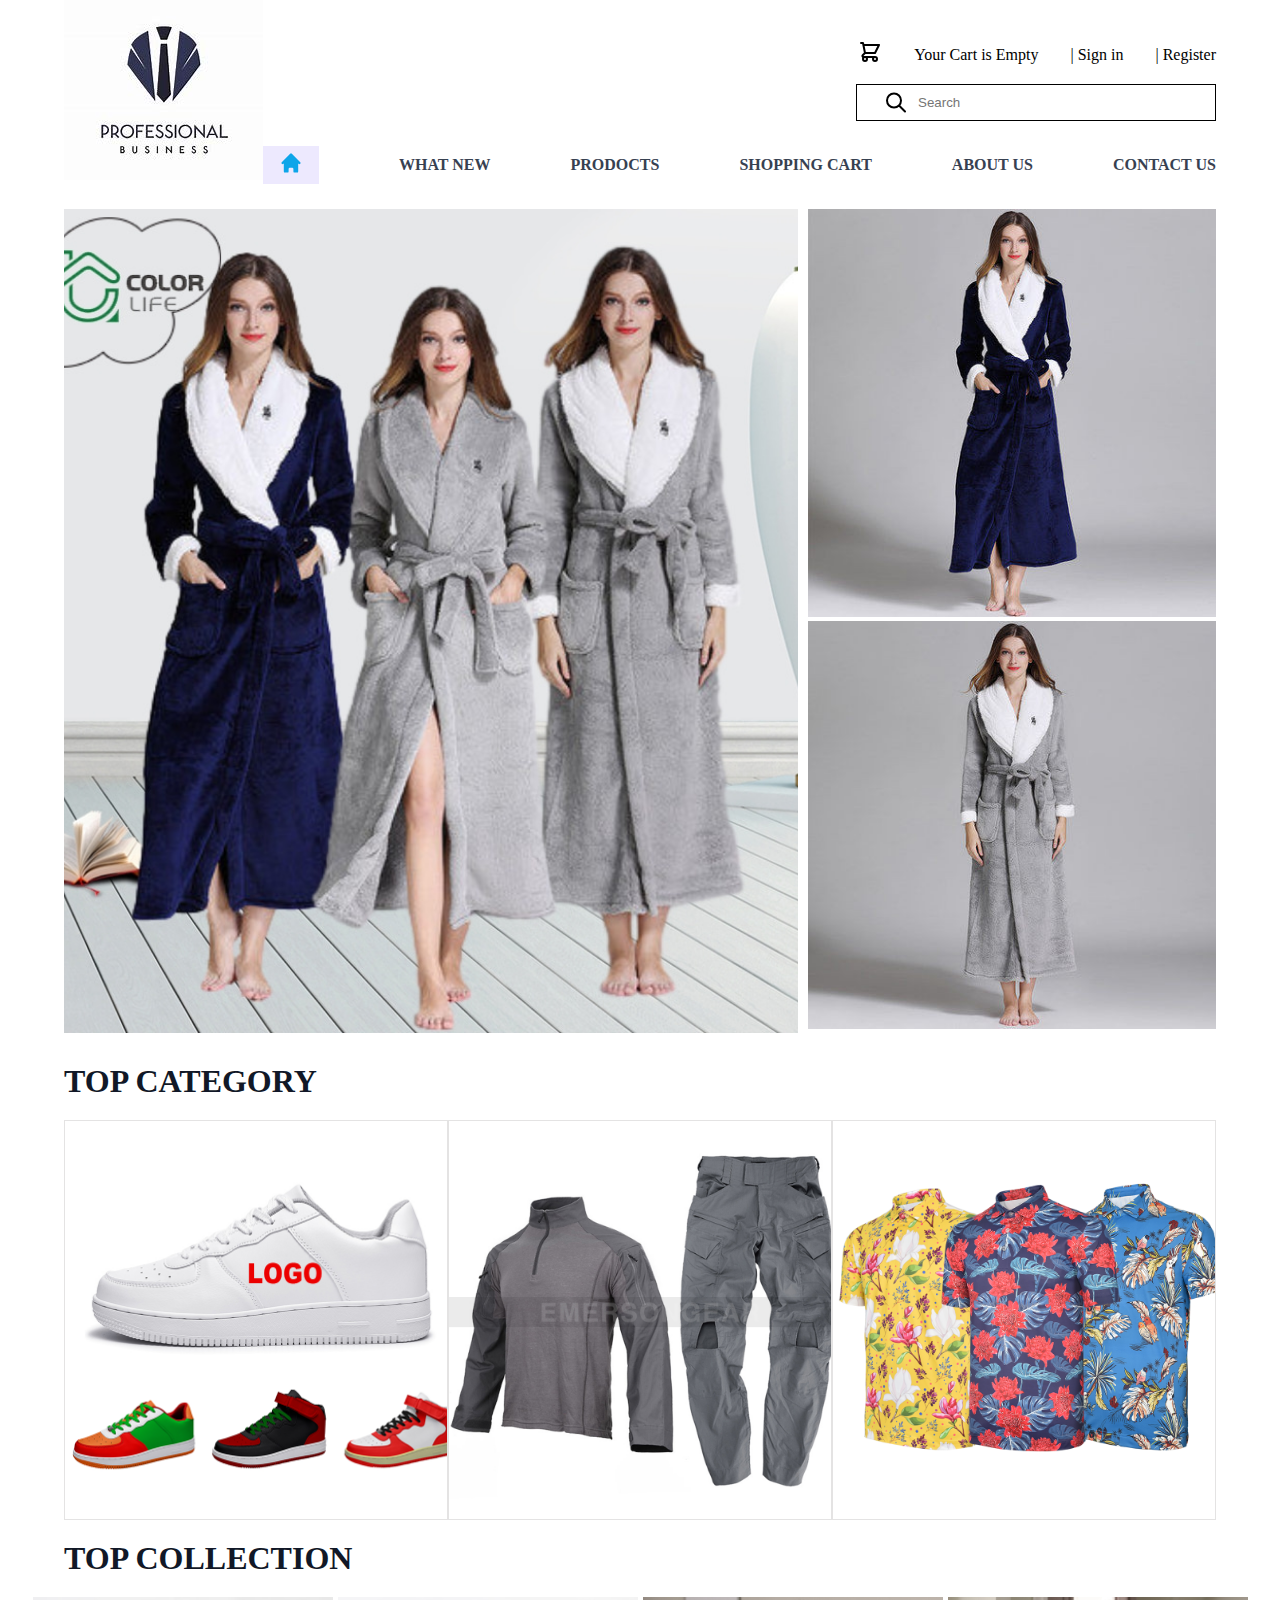
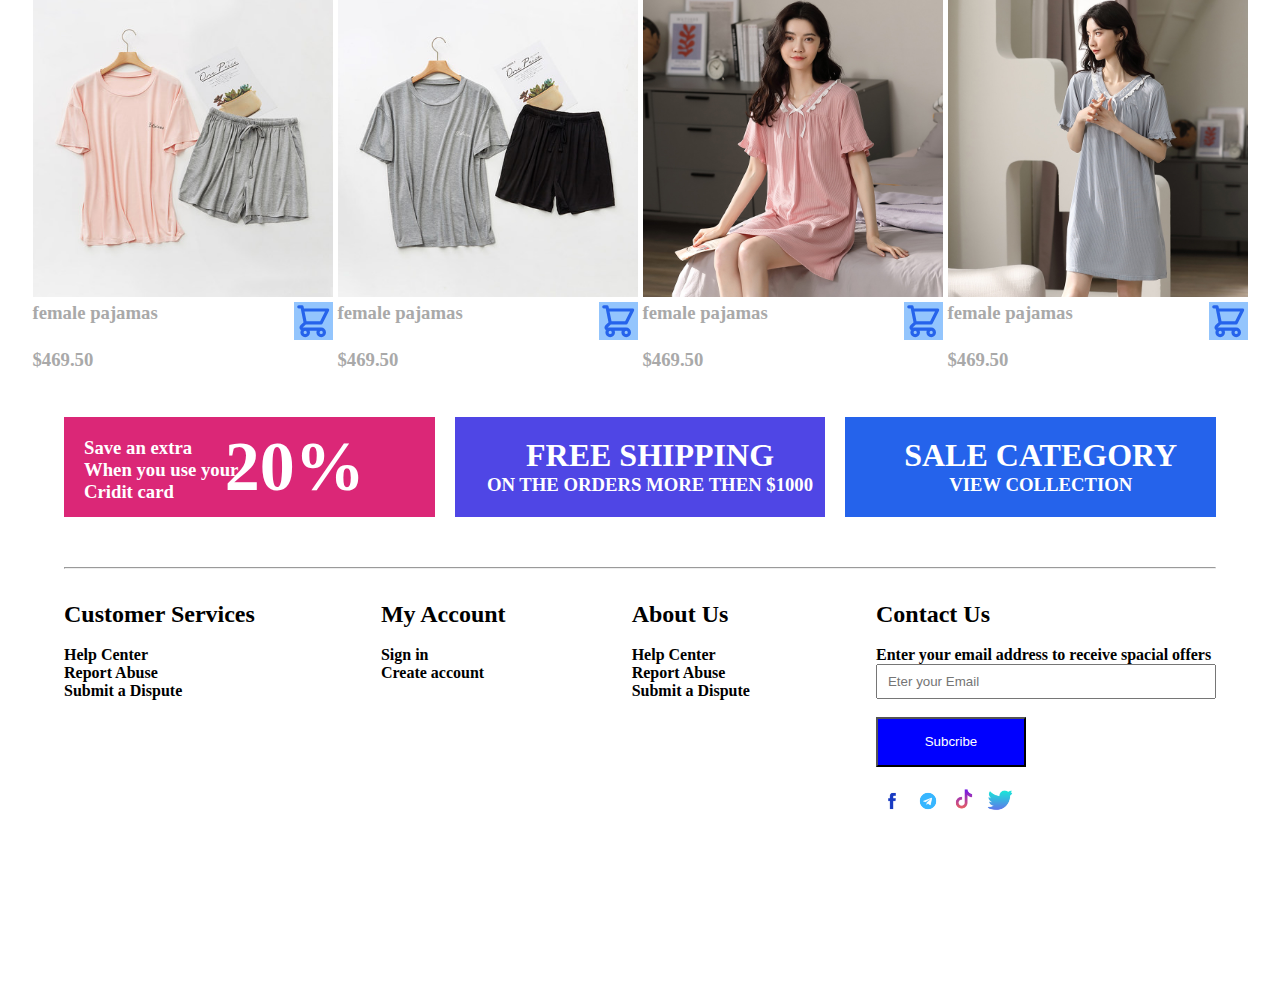
<file: index.html>
<!DOCTYPE html>
<html lang="en" dir="ltr">

<head>
  <meta charset="utf-8">
  <title>Web Site Project</title>
  <meta name="viewport" content="width=device-width, initial-scale=1.0" />
  <link rel="stylesheet" href="./css/style.css">
</head>

<body>
  <div class="container">
    <div class="navbar">
      <div class="left-navbar">
        <img src="./assets/logo.jpg" alt="logo">
      </div>
      <div class="right-navbar">
        <div class="header">
          <svg style="width: 1.5rem;" xmlns="http://www.w3.org/2000/svg" fill="none" viewBox="0 0 24 24" stroke="currentColor">
            <path stroke-linecap="round" stroke-linejoin="round" stroke-width="2" d="M3 3h2l.4 2M7 13h10l4-8H5.4M7 13L5.4 5M7 13l-2.293 2.293c-.63.63-.184 1.707.707 1.707H17m0 0a2 2 0 100 4 2 2 0 000-4zm-8 2a2 2 0 11-4 0 2 2 0 014 0z" />
          </svg>

          <div>Your Cart is Empty</div>
          <div> | Sign in </div>
          <div> | Register </div>
        </div>
        <div class="search">
          <svg style="width: 1.5rem" xmlns="http://www.w3.org/2000/svg" fill="none" viewBox="0 0 24 24" stroke="currentColor">
            <path stroke-linecap="round" stroke-linejoin="round" stroke-width="2" d="M21 21l-6-6m2-5a7 7 0 11-14 0 7 7 0 0114 0z" />
          </svg>
          <input style="border: none; outline: none;" type="text" placeholder="Search">
        </div>
        <div id="navigation">
          <a href="#Home" class="nav nav-home active">
            <svg style="width:1.5rem;" xmlns="http://www.w3.org/2000/svg" viewBox="0 0 20 20" fill="currentColor">
              <path d="M10.707 2.293a1 1 0 00-1.414 0l-7 7a1 1 0 001.414 1.414L4 10.414V17a1 1 0 001 1h2a1 1 0 001-1v-2a1 1 0 011-1h2a1 1 0 011 1v2a1 1 0 001 1h2a1 1 0 001-1v-6.586l.293.293a1 1 0 001.414-1.414l-7-7z" />
            </svg>
          </a>
          <a href="./new.html" class="nav nav-not-home ">What New</a>
          <a href="./prodocts.html" class="nav nav-not-home ">Prodocts</a>
          <a href="./shoppingcart.html" class="nav nav-not-home ">Shopping Cart</a>
          <a href="./about.html" class="nav nav-not-home ">About Us</a>
          <a href="#contact ./about.html " class="nav nav-not-home ">Contact Us</a>
        </div>
      </div>
    </div>
    <div class="slider">
      <div class="slider-left">
        <img class="a" src="./assets/slide1.jpg" alt="slide1">
      </div>
      <div class="slider-right">
        <img class="b" src="./assets/slide3.jpg" alt="slide3">
        <img class="c" src="./assets/slide4.jpg" alt="slide4">
      </div>

    </div>
    <div class="category">
      <h1 style="color: #111827;">Top category</h1>
      <div class="mini-category">
        <div>
          <img src="./assets/category1.jpg" alt="img">
        </div>
        <div>
          <img src="./assets/category2.jpg" alt="img">
        </div>
        <div>
          <img src="./assets/category3.png" alt="img">
        </div>

      </div>
    </div>
    <div class="collection">
      <h1>Top collection</h1>
      <div class="bx-collection">
        <div class="bx">
          <div class="img-bx">
            <img src="./assets/card1.jpg" alt="img">
          </div>
          <div class="s-bx">
            <h3>female pajamas</h3>
            <a href="#">
            <svg style="width: 2.4rem;" xmlns="http://www.w3.org/2000/svg" fill="none" viewBox="0 0 24 24" stroke="currentColor">
              <path stroke-linecap="round" stroke-linejoin="round" stroke-width="2" d="M3 3h2l.4 2M7 13h10l4-8H5.4M7 13L5.4 5M7 13l-2.293 2.293c-.63.63-.184 1.707.707 1.707H17m0 0a2 2 0 100 4 2 2 0 000-4zm-8 2a2 2 0 11-4 0 2 2 0 014 0z" />
            </svg>
            </a>
          </div>
            <h3>$469.50</h3>
        </div>

        <div class="bx">
          <div class="img-bx">
            <img src="./assets/card2.jpg" alt="img">
          </div>
          <div class="s-bx">
            <h3>female pajamas</h3>
            <a href="#">
            <svg style="width: 2.4rem;" xmlns="http://www.w3.org/2000/svg" fill="none" viewBox="0 0 24 24" stroke="currentColor">
              <path stroke-linecap="round" stroke-linejoin="round" stroke-width="2" d="M3 3h2l.4 2M7 13h10l4-8H5.4M7 13L5.4 5M7 13l-2.293 2.293c-.63.63-.184 1.707.707 1.707H17m0 0a2 2 0 100 4 2 2 0 000-4zm-8 2a2 2 0 11-4 0 2 2 0 014 0z" />
            </svg>
            </a>
          </div>
            <h3>$469.50</h3>
        </div>

        <div class="bx">
          <div class="img-bx">
            <img src="./assets/card3.jpg" alt="img">
          </div>
          <div class="s-bx">
            <h3>female pajamas</h3>
            <a href="#">
            <svg style="width: 2.4rem;" xmlns="http://www.w3.org/2000/svg" fill="none" viewBox="0 0 24 24" stroke="currentColor">
              <path stroke-linecap="round" stroke-linejoin="round" stroke-width="2" d="M3 3h2l.4 2M7 13h10l4-8H5.4M7 13L5.4 5M7 13l-2.293 2.293c-.63.63-.184 1.707.707 1.707H17m0 0a2 2 0 100 4 2 2 0 000-4zm-8 2a2 2 0 11-4 0 2 2 0 014 0z" />
            </svg>
            </a>
          </div>
            <h3>$469.50</h3>
        </div>

        <div class="bx">
          <div class="img-bx">
            <img src="./assets/card4.jpg" alt="img">
          </div>
          <div class="s-bx">
            <h3>female pajamas</h3>
            <a href="#">
            <svg style="width: 2.4rem;" xmlns="http://www.w3.org/2000/svg" fill="none" viewBox="0 0 24 24" stroke="currentColor">
              <path stroke-linecap="round" stroke-linejoin="round" stroke-width="2" d="M3 3h2l.4 2M7 13h10l4-8H5.4M7 13L5.4 5M7 13l-2.293 2.293c-.63.63-.184 1.707.707 1.707H17m0 0a2 2 0 100 4 2 2 0 000-4zm-8 2a2 2 0 11-4 0 2 2 0 014 0z" />
            </svg>
            </a>
          </div>
            <h3>$469.50</h3>
        </div>
      </div>
    </div>
    <div class="promo">
      <div class="p-m1">
        <h3>Save an extra</h3>
        <h3>When you use your</h3>
        <h3>Cridit card</h3>
        <h1>20%</h1>
      </div>
      <div class="p-m2">
        <h1>Free Shipping</h1>
        <h3>On The Orders More Then $1000</h3>
      </div>
      <div class="p-m3">
        <h1>Sale Category</h1>
        <h3>View Collection</h3>
      </div>
    </div>
    <hr>

    <footer class="contain" id="contact">
      <div>
        <h2>Customer Services</h2>
        <br />
        <h4>Help Center</h4>
        <h4>Report Abuse</h4>
        <h4>Submit a Dispute</h4>
      </div>
      <div>
        <h2>My Account</h2>
        <br />
        <h4>Sign in</h4>
        <h4>Create account</h4>
      </div>
      <div>
        <h2>About Us</h2>
        <br />
        <h4>Help Center</h4>
        <h4>Report Abuse</h4>
        <h4>Submit a Dispute</h4>
      </div>
      <div>
    	  <h2>Contact Us</h2>
        <br />
        <h4>Enter your email address to receive spacial offers</h4>
        <input type="text" placeholder="Eter your Email">
        <br />
        <br />
        <button type="button" name="button">Subcribe</button>
        <br />
        <br />
        <a class="link" href="#">
          <img style="width: 2rem;" src="./assets/fb.png" alt="fb">
        </a>
        <a class="link" href="#">
          <img style="width: 2rem;" src="./assets/telegram.png" alt="tl">
        </a>
        <a class="link" href="#">
          <img style="width: 2rem;" src="./assets/tiktok.png" alt="tik">
        </a>
        <a class="link" href="#">
          <img style="width: 2rem;" src="./assets/twitter.png" alt="tw">
        </a>
      </div>
    </footer>
  </div>



  <!-- javascript -->
  <script src="./index.js"></script>
</body>

</html>
</file>
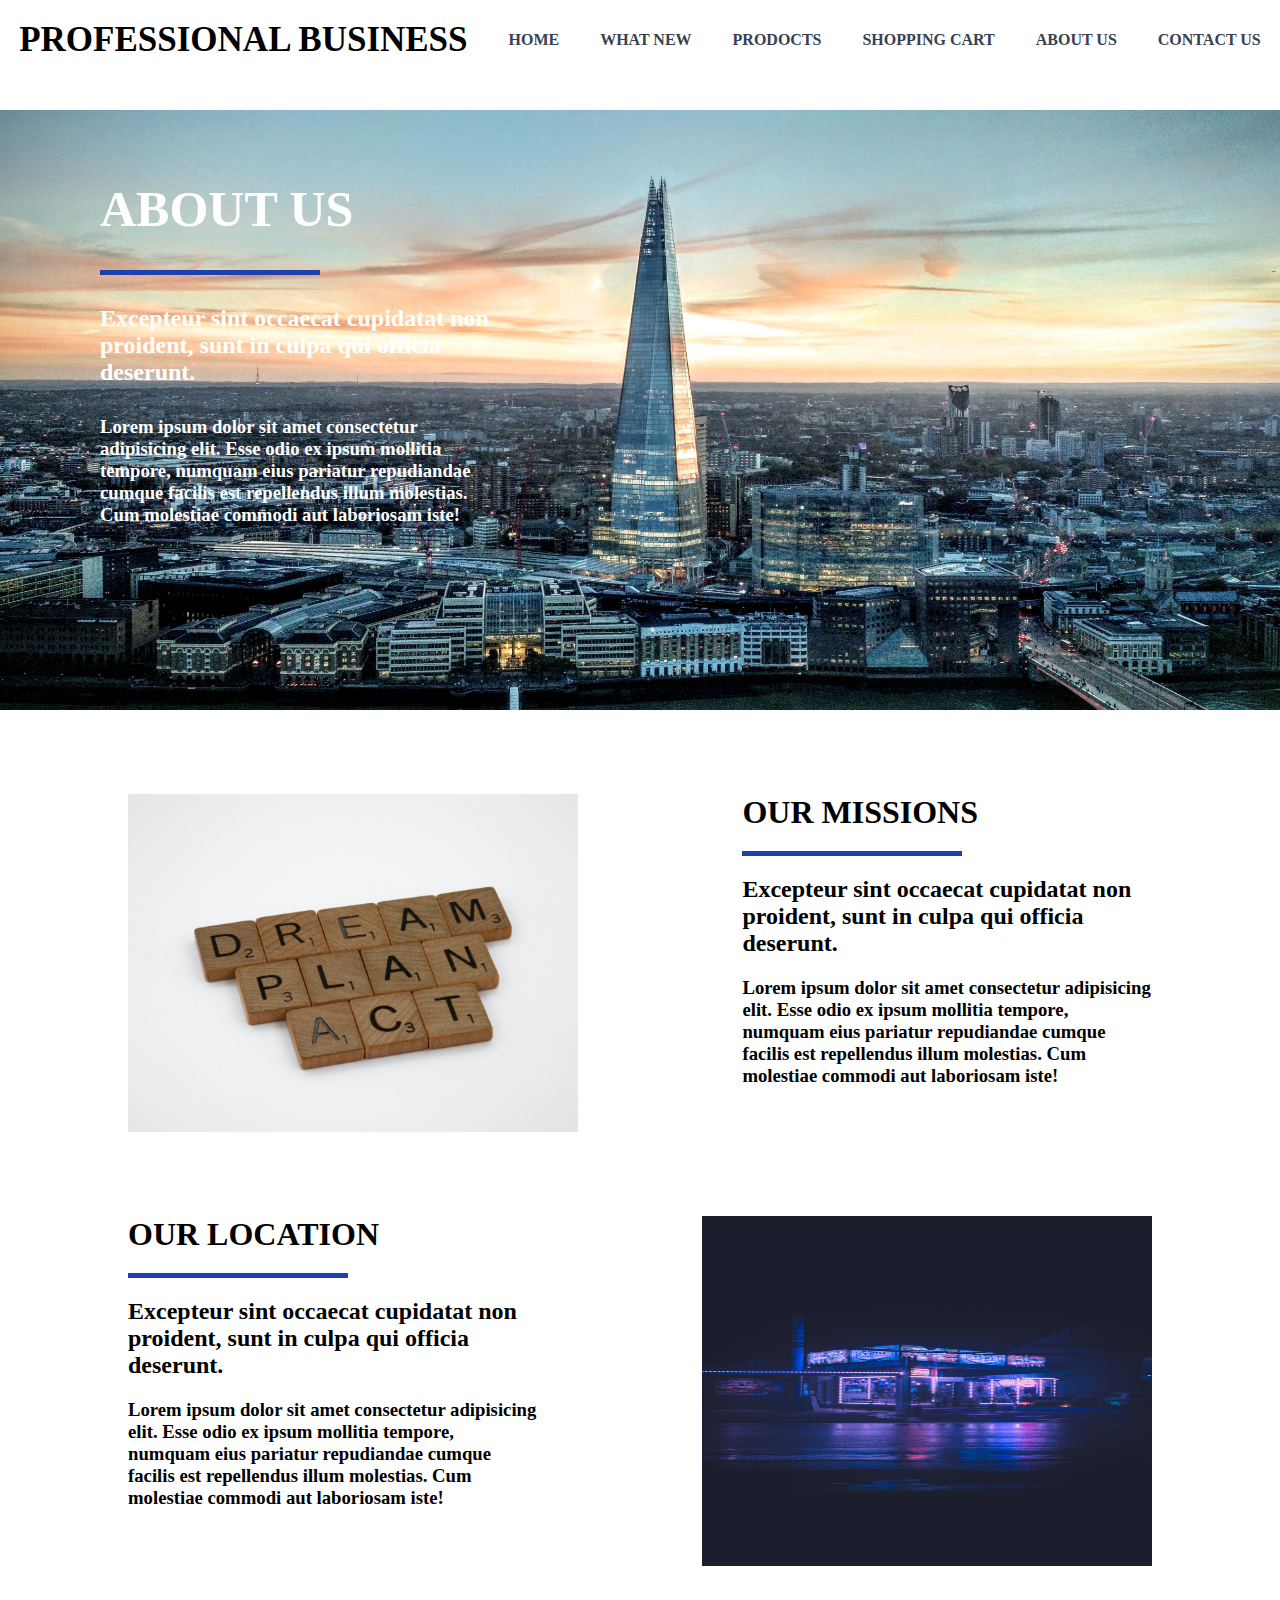
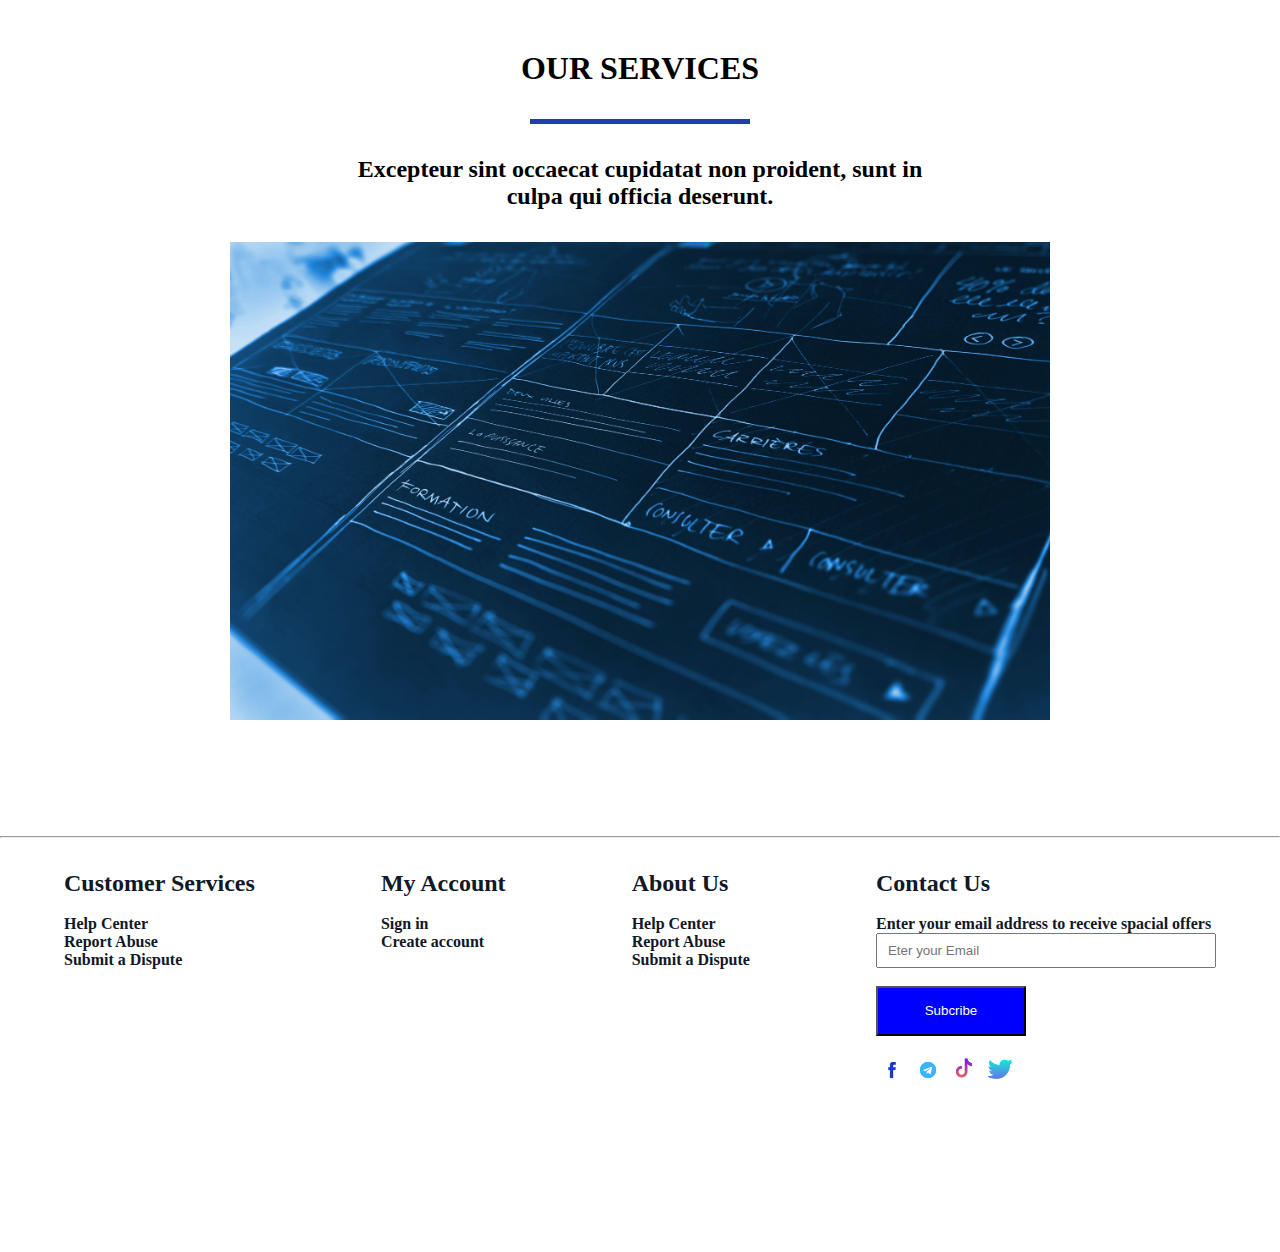
<file: about.html>
<!DOCTYPE html>
<html lang="en" dir="ltr">

<head>
  <meta charset="utf-8">
  <title>news</title>
  <meta name="viewport" content="width=device-width, initial-scale=1.0" />
  <link rel="stylesheet" href="./css/about.css">
</head>

<body>
  <div class="container">
    <div class="navbar">
      <div id="navigation" class="navigation">
        <h1 class="page-title">Professional Business </h1>
        <a href="./index.html" class="nav nav-not-home ">Home</a>
        <a href="./new.html" class="nav nav-not-home ">What New</a>
        <a href="./prodocts.html" class="nav nav-not-home ">Prodocts</a>
        <a href="./shoppingcart.html" class="nav nav-not-home ">Shopping Cart</a>
        <a href="./about.html" class="nav nav-not-home ">About Us</a>
        <a href="#contact" class="nav nav-not-home ">Contact Us</a>
      </div>
    </div>
  </div>
  <div class="all-container">
    <div class="about-img">
      <img style="width:100%;" src="./assets/about-us.jpg" alt="img">
      <div class="about">
        <h1>About Us</h1>
        <div class="line"></div>
        <h2>Excepteur sint occaecat cupidatat non proident, sunt in culpa qui officia deserunt. </h2>
        <h3>Lorem ipsum dolor sit amet consectetur adipisicing elit. Esse odio ex ipsum mollitia tempore, numquam eius pariatur repudiandae cumque facilis est repellendus illum molestias. Cum molestiae commodi aut laboriosam iste!</h3>
      </div>
    </div>
    <div class="mission">
      <div class="s-detail">
        <img style="width: 450px;" src="./assets/mission.jpg" alt="img">
      </div>
      <div class="s-detail bx">
        <h1>OUR MISSIONS</h1>
        <div class="line"></div>
        <div>
          <h2>Excepteur sint occaecat cupidatat non proident,
            sunt in culpa qui officia deserunt.</h2>
        </div>
        <div>
          <h3>Lorem ipsum dolor sit amet consectetur adipisicing elit. Esse odio ex ipsum mollitia tempore,
            numquam eius pariatur repudiandae cumque facilis est repellendus illum molestias.
            Cum molestiae commodi aut laboriosam iste! </h3>
        </div>
      </div>
    </div>
    <div class="mission">
      <div class="s-detail bx">
        <h1>OUR LOCATION </h1>
        <div class="line"></div>
        <div>
          <h2>Excepteur sint occaecat cupidatat non proident,
            sunt in culpa qui officia deserunt.</h2>
        </div>
        <div>
          <h3>Lorem ipsum dolor sit amet consectetur adipisicing elit. Esse odio ex ipsum mollitia tempore,
            numquam eius pariatur repudiandae cumque facilis est repellendus illum molestias.
            Cum molestiae commodi aut laboriosam iste! </h3>
        </div>
      </div>
      <div class="s-detail">
        <img style="width: 450px; height:350px;" src="./assets/location.jpg" alt="img">
      </div>
    </div>
    <div class="o-service">
      <h1>OUR SERVICES </h1>
      <div class="line1"></div>
      <h2>Excepteur sint occaecat cupidatat non proident, sunt in culpa qui officia deserunt. </h2>
      <img src="./assets/service.jpg" alt="img">

    </div>
  </div>
  <hr />

  <footer class="contain" id="contact">
    <div>
      <h2>Customer Services</h2>
      <br />
      <h4>Help Center</h4>
      <h4>Report Abuse</h4>
      <h4>Submit a Dispute</h4>
    </div>
    <div>
      <h2>My Account</h2>
      <br />
      <h4>Sign in</h4>
      <h4>Create account</h4>
    </div>
    <div>
      <h2>About Us</h2>
      <br />
      <h4>Help Center</h4>
      <h4>Report Abuse</h4>
      <h4>Submit a Dispute</h4>
    </div>
    <div>
      <h2>Contact Us</h2>
      <br />
      <h4>Enter your email address to receive spacial offers</h4>
      <input type="text" placeholder="Eter your Email">
      <br />
      <br />
      <button type="button" name="button">Subcribe</button>
      <br />
      <br />
      <a class="link" href="#">
        <img style="width: 2rem;" src="./assets/fb.png" alt="fb">
      </a>
      <a class="link" href="#">
        <img style="width: 2rem;" src="./assets/telegram.png" alt="tl">
      </a>
      <a class="link" href="#">
        <img style="width: 2rem;" src="./assets/tiktok.png" alt="tik">
      </a>
      <a class="link" href="#">
        <img style="width: 2rem;" src="./assets/twitter.png" alt="tw">
      </a>
    </div>
  </footer>

  <!-- javascript -->
  <script src="./index.js"></script>
</body>

</html>
</file>
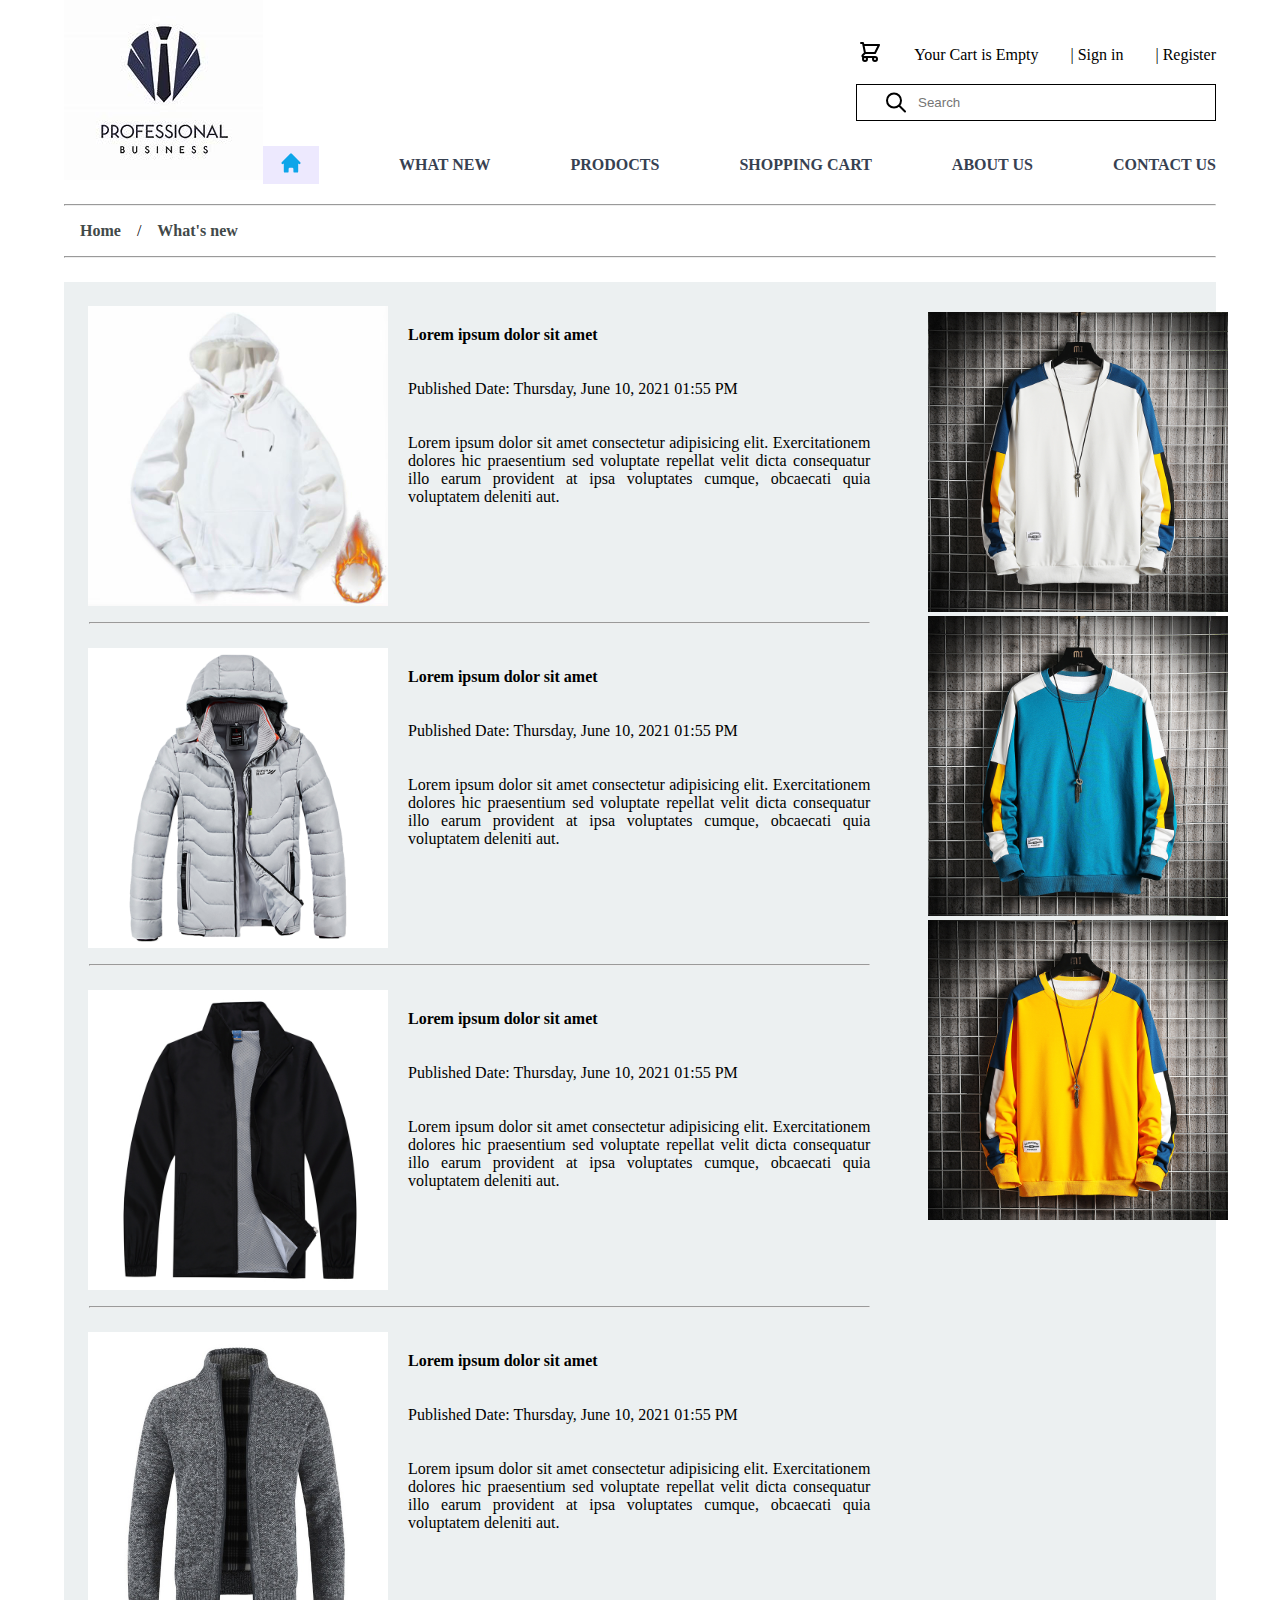
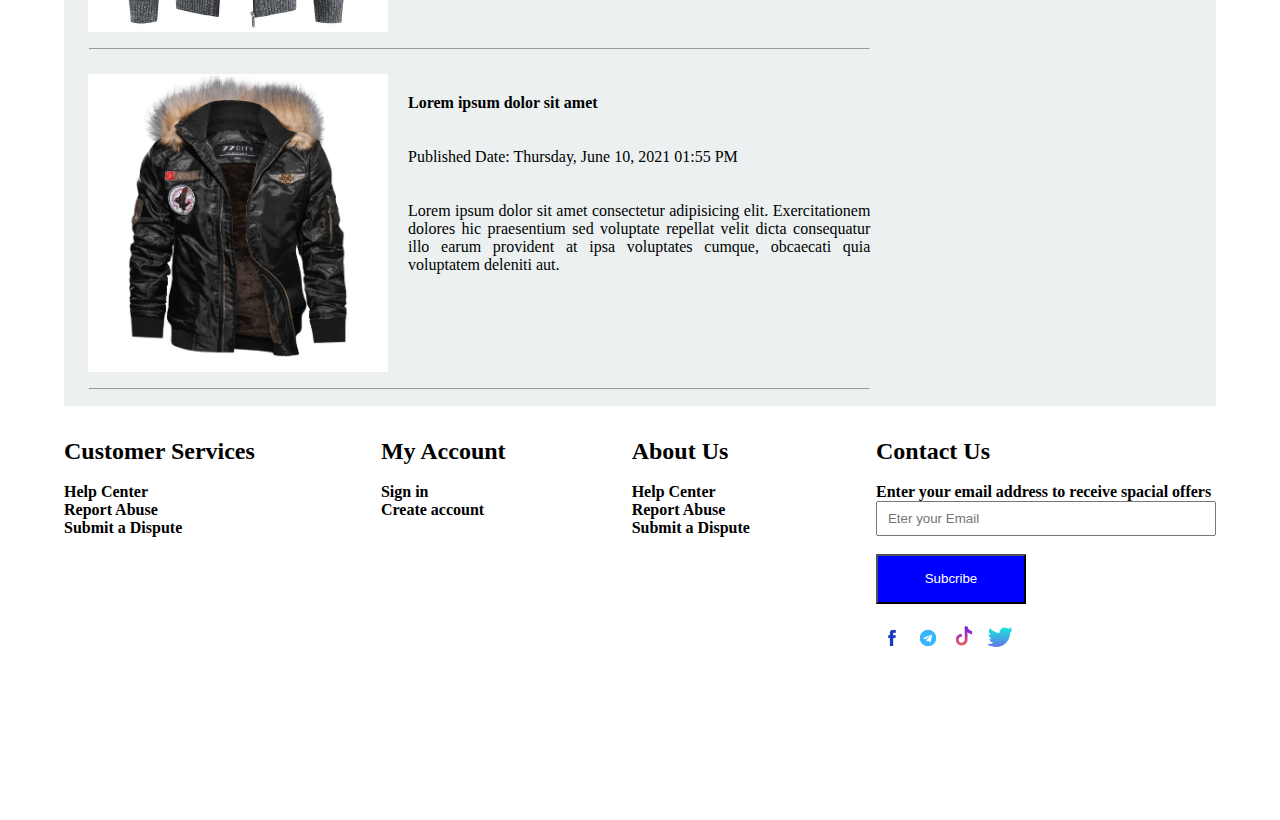
<file: new.html>
<!DOCTYPE html>
<html lang="en" dir="ltr">

<head>
  <meta charset="utf-8">
  <title>news</title>
  <meta name="viewport" content="width=device-width, initial-scale=1.0" />
  <link rel="stylesheet" href="./css/new.css">
</head>

<body>
  <div class="container">
    <div class="navbar">
      <div class="left-navbar">
        <img src="./assets/logo.jpg" alt="logo">
      </div>
      <div class="right-navbar">
        <div class="header">
          <svg style="width: 1.5rem;" xmlns="http://www.w3.org/2000/svg" fill="none" viewBox="0 0 24 24" stroke="currentColor">
            <path stroke-linecap="round" stroke-linejoin="round" stroke-width="2" d="M3 3h2l.4 2M7 13h10l4-8H5.4M7 13L5.4 5M7 13l-2.293 2.293c-.63.63-.184 1.707.707 1.707H17m0 0a2 2 0 100 4 2 2 0 000-4zm-8 2a2 2 0 11-4 0 2 2 0 014 0z" />
          </svg>

          <div>Your Cart is Empty</div>
          <div> | Sign in </div>
          <div> | Register </div>
        </div>
        <div class="search">
          <svg style="width: 1.5rem" xmlns="http://www.w3.org/2000/svg" fill="none" viewBox="0 0 24 24" stroke="currentColor">
            <path stroke-linecap="round" stroke-linejoin="round" stroke-width="2" d="M21 21l-6-6m2-5a7 7 0 11-14 0 7 7 0 0114 0z" />
          </svg>
          <input style="border: none; outline: none;" type="text" placeholder="Search">
        </div>
        <div id="navigation" class="navigation">
          <a href="./index.html" class="nav nav-home active">
            <svg style="width:1.5rem;" xmlns="http://www.w3.org/2000/svg" viewBox="0 0 20 20" fill="currentColor">
              <path d="M10.707 2.293a1 1 0 00-1.414 0l-7 7a1 1 0 001.414 1.414L4 10.414V17a1 1 0 001 1h2a1 1 0 001-1v-2a1 1 0 011-1h2a1 1 0 011 1v2a1 1 0 001 1h2a1 1 0 001-1v-6.586l.293.293a1 1 0 001.414-1.414l-7-7z" />
            </svg>
          </a>
          <a href="./new.html" class="nav nav-not-home ">What New</a>
          <a href="./prodocts.html" class="nav nav-not-home ">Prodocts</a>
          <a href="./shoppingcart.html" class="nav nav-not-home ">Shopping Cart</a>
          <a href="./about.html" class="nav nav-not-home ">About Us</a>
          <a href="#contact" class="nav nav-not-home ">Contact Us</a>
        </div>
      </div>
    </div>
    <hr style="margin-left:0;" />
    <div class="bx-hr">
      <a href="./index.html">Home</a>
      <p>/</p>
      <a href="./new.html">What's new</a>
    </div>
    <hr style="margin-left:0;"/>
    <div class="contain-all">
      <div class="container-all">
        <div class="contain-left">
          <div class="bx">
            <img style="width: 300px;" src="./assets/hooded1.jpg" alt="img">
            <div>
              <h4>Lorem ipsum dolor sit amet</h4>
              <br /><br />
              <p>Published Date: Thursday, June 10, 2021 01:55 PM</p>
              <br /><br />
              <p>Lorem ipsum dolor sit amet consectetur adipisicing elit. Exercitationem dolores hic praesentium sed voluptate repellat velit dicta consequatur illo earum provident at ipsa voluptates cumque, obcaecati quia voluptatem deleniti aut.
              </p>
            </div>
          </div>

          <hr />

          <div class="bx">
            <img style="width: 300px;" src="./assets/outdoor1.jpg" alt="img">
            <div>
              <h4>Lorem ipsum dolor sit amet</h4>
              <br /><br />
              <p>Published Date: Thursday, June 10, 2021 01:55 PM</p>
              <br /><br />
              <p>Lorem ipsum dolor sit amet consectetur adipisicing elit. Exercitationem dolores hic praesentium sed voluptate repellat velit dicta consequatur illo earum provident at ipsa voluptates cumque, obcaecati quia voluptatem deleniti aut.
              </p>
            </div>
          </div>

          <hr />

          <div class="bx">
            <img style="width: 300px;" src="./assets/pullover1.jpg" alt="img">
            <div>
              <h4>Lorem ipsum dolor sit amet</h4>
              <br /><br />
              <p>Published Date: Thursday, June 10, 2021 01:55 PM</p>
              <br /><br />
              <p>Lorem ipsum dolor sit amet consectetur adipisicing elit. Exercitationem dolores hic praesentium sed voluptate repellat velit dicta consequatur illo earum provident at ipsa voluptates cumque, obcaecati quia voluptatem deleniti aut.
              </p>
            </div>
          </div>

          <hr />

          <div class="bx">
            <img style="width: 300px;" src="./assets/sweater1.jpg" alt="img">
            <div>
              <h4>Lorem ipsum dolor sit amet</h4>
              <br /><br />
              <p>Published Date: Thursday, June 10, 2021 01:55 PM</p>
              <br /><br />
              <p>Lorem ipsum dolor sit amet consectetur adipisicing elit. Exercitationem dolores hic praesentium sed voluptate repellat velit dicta consequatur illo earum provident at ipsa voluptates cumque, obcaecati quia voluptatem deleniti aut.
              </p>
            </div>
          </div>

          <hr />

          <div class="bx">
            <img style="width: 300px;" src="./assets/hooded5.jpg" alt="img">
            <div>
              <h4>Lorem ipsum dolor sit amet</h4>
              <br /><br />
              <p>Published Date: Thursday, June 10, 2021 01:55 PM</p>
              <br /><br />
              <p>Lorem ipsum dolor sit amet consectetur adipisicing elit. Exercitationem dolores hic praesentium sed voluptate repellat velit dicta consequatur illo earum provident at ipsa voluptates cumque, obcaecati quia voluptatem deleniti aut.
              </p>
            </div>
          </div>
          <hr />

        </div>
        <div class="contain-right">
          <div class="bx-right">
            <img style="width:300px;" src="./assets/snowboard1.jpg" alt="img">
          </div>
          <div class="bx-right">
            <img style="width:300px;" src="./assets/snowboard2.jpg" alt="img">
          </div>
          <div class="bx-right">
            <img style="width:300px;" src="./assets/snowboard3.jpg" alt="img">
          </div>

        </div>
      </div>
    </div>


  </div>


  <footer class="contain" id="contact">
    <div>
      <h2>Customer Services</h2>
      <br />
      <h4>Help Center</h4>
      <h4>Report Abuse</h4>
      <h4>Submit a Dispute</h4>
    </div>
    <div>
      <h2>My Account</h2>
      <br />
      <h4>Sign in</h4>
      <h4>Create account</h4>
    </div>
    <div>
      <h2>About Us</h2>
      <br />
      <h4>Help Center</h4>
      <h4>Report Abuse</h4>
      <h4>Submit a Dispute</h4>
    </div>
    <div>
      <h2>Contact Us</h2>
      <br />
      <h4>Enter your email address to receive spacial offers</h4>
      <input type="text" placeholder="Eter your Email">
      <br />
      <br />
      <button type="button" name="button">Subcribe</button>
      <br />
      <br />
      <a class="link" href="#">
        <img style="width: 2rem;" src="./assets/fb.png" alt="fb">
      </a>
      <a class="link" href="#">
        <img style="width: 2rem;" src="./assets/telegram.png" alt="tl">
      </a>
      <a class="link" href="#">
        <img style="width: 2rem;" src="./assets/tiktok.png" alt="tik">
      </a>
      <a class="link" href="#">
        <img style="width: 2rem;" src="./assets/twitter.png" alt="tw">
      </a>
    </div>
  </footer>

  <!-- javascript -->
  <script src="./index.js"></script>
</body>

</html>
</file>
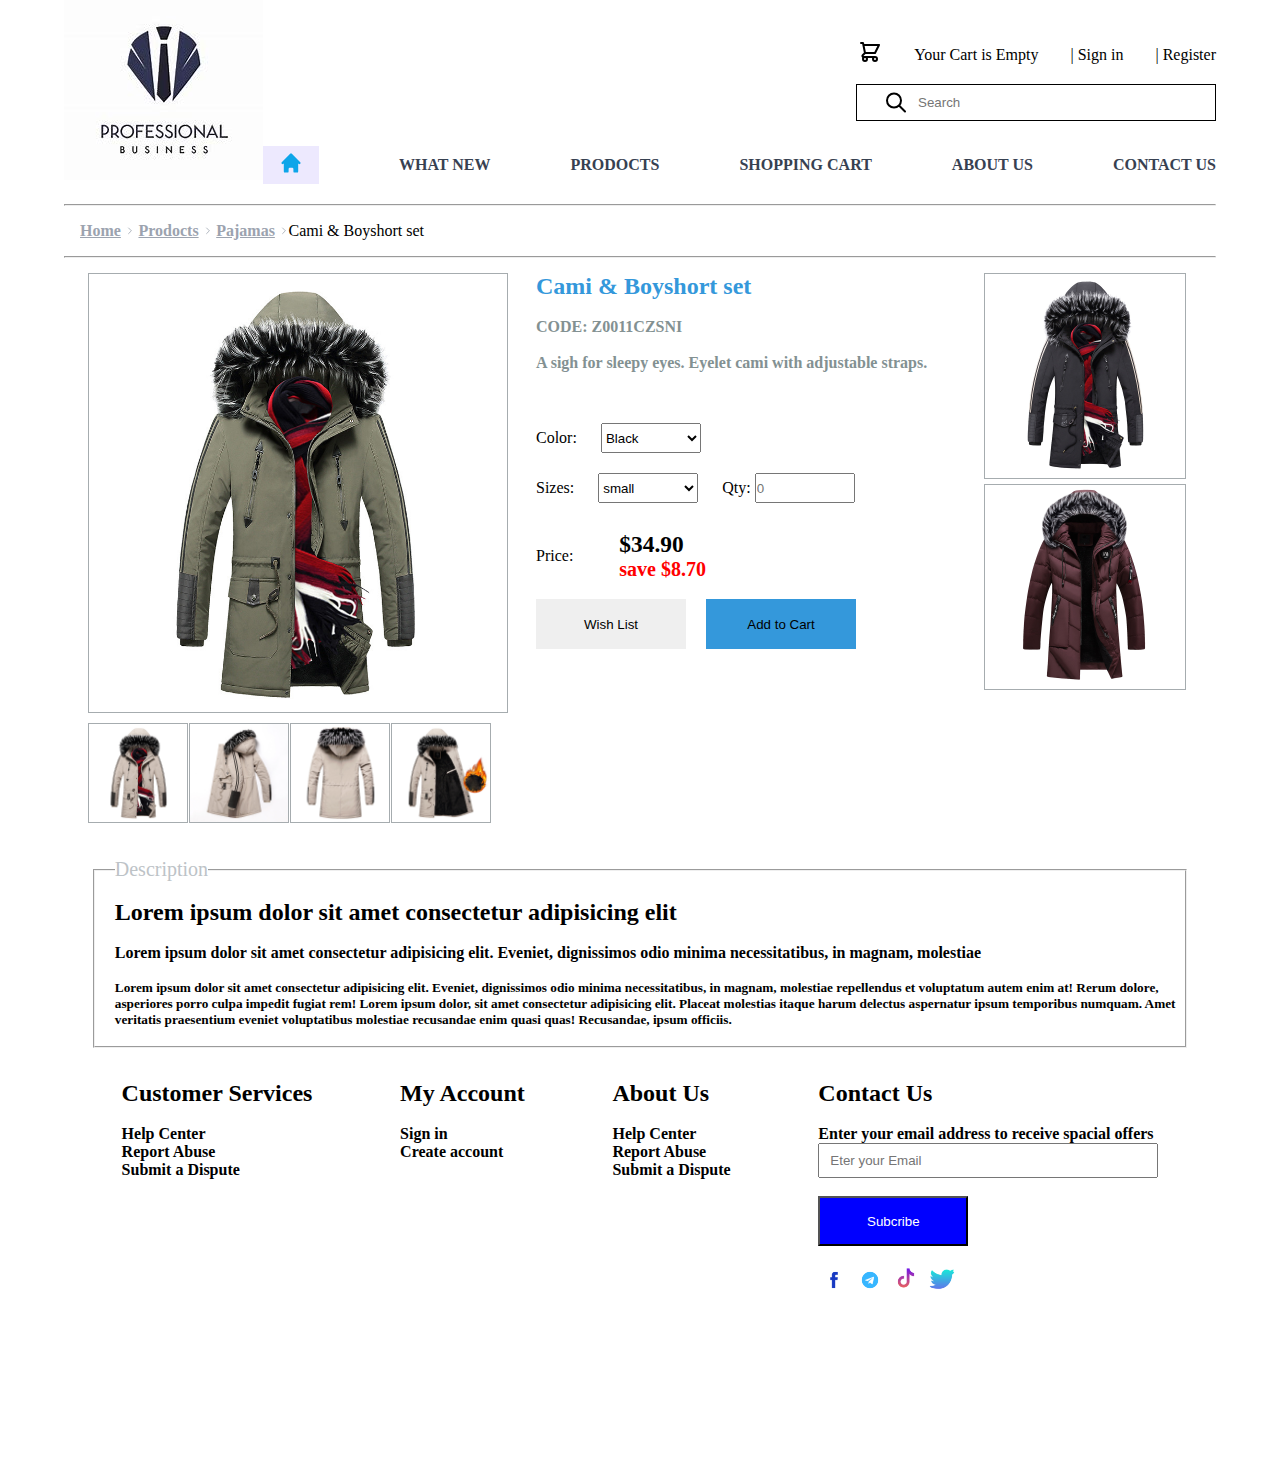
<file: prodocts.html>
<!DOCTYPE html>
<html lang="en" dir="ltr">

<head>
  <meta charset="utf-8">
  <title>news</title>
  <meta name="viewport" content="width=device-width, initial-scale=1.0" />
  <link rel="stylesheet" href="./css/products.css">
</head>

<body>
  <div class="container">
    <div class="navbar">
      <div class="left-navbar">
        <img src="./assets/logo.jpg" alt="logo">
      </div>
      <div class="right-navbar">
        <div class="header">
          <svg style="width: 1.5rem;" xmlns="http://www.w3.org/2000/svg" fill="none" viewBox="0 0 24 24" stroke="currentColor">
            <path stroke-linecap="round" stroke-linejoin="round" stroke-width="2" d="M3 3h2l.4 2M7 13h10l4-8H5.4M7 13L5.4 5M7 13l-2.293 2.293c-.63.63-.184 1.707.707 1.707H17m0 0a2 2 0 100 4 2 2 0 000-4zm-8 2a2 2 0 11-4 0 2 2 0 014 0z" />
          </svg>

          <div>Your Cart is Empty</div>
          <div> | Sign in </div>
          <div> | Register </div>
        </div>
        <div class="search">
          <svg style="width: 1.5rem" xmlns="http://www.w3.org/2000/svg" fill="none" viewBox="0 0 24 24" stroke="currentColor">
            <path stroke-linecap="round" stroke-linejoin="round" stroke-width="2" d="M21 21l-6-6m2-5a7 7 0 11-14 0 7 7 0 0114 0z" />
          </svg>
          <input style="border: none; outline: none;" type="text" placeholder="Search">
        </div>
        <div id="navigation" class="navigation">
          <a href="./index.html" class="nav nav-home active">
            <svg style="width:1.5rem;" xmlns="http://www.w3.org/2000/svg" viewBox="0 0 20 20" fill="currentColor">
              <path d="M10.707 2.293a1 1 0 00-1.414 0l-7 7a1 1 0 001.414 1.414L4 10.414V17a1 1 0 001 1h2a1 1 0 001-1v-2a1 1 0 011-1h2a1 1 0 011 1v2a1 1 0 001 1h2a1 1 0 001-1v-6.586l.293.293a1 1 0 001.414-1.414l-7-7z" />
            </svg>
          </a>
          <a href="./new.html" class="nav nav-not-home ">What New</a>
          <a href="./prodocts.html" class="nav nav-not-home ">Prodocts</a>
          <a href="./shoppingcart.html" class="nav nav-not-home ">Shopping Cart</a>
          <a href="./about.html" class="nav nav-not-home ">About Us</a>
          <a href="#contact" class="nav nav-not-home ">Contact Us</a>
        </div>
      </div>
    </div>

    <hr />
    <div class="bx-hr">
      <div>
      <a href="./index.html">Home</a>
      <svg style="width:0.6rem;" xmlns="http://www.w3.org/2000/svg" fill="none" viewBox="0 0 24 24" stroke="currentColor">
        <path stroke-linecap="round" stroke-linejoin="round" stroke-width="2" d="M9 5l7 7-7 7" />
      </svg>
      <a href="./prodocts.html">Prodocts</a>
      <svg style="width:0.6rem;" xmlns="http://www.w3.org/2000/svg" fill="none" viewBox="0 0 24 24" stroke="currentColor">
        <path stroke-linecap="round" stroke-linejoin="round" stroke-width="2" d="M9 5l7 7-7 7" />
      </svg>
      <a href="#">Pajamas</a>
      <svg style="width:0.6rem;" xmlns="http://www.w3.org/2000/svg" fill="none" viewBox="0 0 24 24" stroke="currentColor">
        <path stroke-linecap="round" stroke-linejoin="round" stroke-width="2" d="M9 5l7 7-7 7" />
      </svg>
      </div>
      <p>Cami & Boyshort set</p>
    </div>
    <hr />

    <div class="contain-cart">
      <div class="img-cart">
        <img class="bg-img" style="width:420px; height: 440px;" src="./assets/jacket1.jpg" alt="img">
        <img style="width:100px; height: 100px;" src="./assets/jacket2.jpg" alt="img">
        <img style="width:100px; height: 100px;" src="./assets/jacket3.jpg" alt="img">
        <img style="width:100px; height: 100px;" src="./assets/jacket4.jpg" alt="img">
        <img style="width:100px; height: 100px;" src="./assets/jacket5.jpg" alt="img">
      </div>
      <div class="cart-ch">
        <div class="cart-bx">
          <h2>Cami & Boyshort set </h2>
          <br />
          <h4>CODE: Z0011CZSNI </h4>
          <br />
          <h4> A sigh for sleepy eyes. Eyelet cami with adjustable straps. </h4>
        </div>
        <br />
        <br />
        <div class="cart-input">
          <label>Color: </label>
          <select>
            <option>Black</option>
            <option>White</option>
            <option>Orange</option>
          </select>
          <br />
          <label>Sizes: </label>
          <select>
            <option>small</option>
            <option>medium</option>
            <option>lerge</option>
            <option>extra lerge</option>
          </select>
          <label>Qty: </label>
          <input type="number" placeholder="0">
          <br />
          <br />
          <div class="price">
            <label>Price: </label>
            <div>
              <h3>$34.90</h3>
              <h4>save $8.70</h4>
            </div>
          </div>
        </div>
        <br />
        <div class="btn">
          <button type="button" name="button">Wish List</button>
          <button class="btn-b2" type="button" name="button">Add to Cart</button>
        </div>
      </div>

      <div class="side-img">
        <div>
          <img style="width: 200px;" src="./assets/jacket6.jpg" alt="img">
        </div>
        <div>
          <img style="width: 200px;" src="./assets/jacket7.jpg" alt="img">
        </div>
      </div>
    </div>
    <div class="description">
      <fieldset>
        <legend>Description</legend>
        <br />
        <h2>Lorem ipsum dolor sit amet consectetur adipisicing elit</h2>
        <br />
        <h4>Lorem ipsum dolor sit amet consectetur adipisicing elit. Eveniet, dignissimos odio minima necessitatibus, in magnam, molestiae </h4>
        <br />
        <h5>Lorem ipsum dolor sit amet consectetur adipisicing elit. Eveniet, dignissimos odio minima necessitatibus, in magnam, molestiae repellendus et voluptatum autem enim at! Rerum dolore, asperiores porro culpa impedit fugiat rem! Lorem ipsum
          dolor, sit amet consectetur adipisicing elit. Placeat molestias itaque harum delectus aspernatur ipsum temporibus numquam. Amet veritatis praesentium eveniet voluptatibus molestiae recusandae enim quasi quas! Recusandae, ipsum officiis.
        </h5>
        <br />
      </fieldset>

    </div>


    <footer class="contain" id="contact">
      <div>
        <h2>Customer Services</h2>
        <br />
        <h4>Help Center</h4>
        <h4>Report Abuse</h4>
        <h4>Submit a Dispute</h4>
      </div>
      <div>
        <h2>My Account</h2>
        <br />
        <h4>Sign in</h4>
        <h4>Create account</h4>
      </div>
      <div>
        <h2>About Us</h2>
        <br />
        <h4>Help Center</h4>
        <h4>Report Abuse</h4>
        <h4>Submit a Dispute</h4>
      </div>
      <div>
        <h2>Contact Us</h2>
        <br />
        <h4>Enter your email address to receive spacial offers</h4>
        <input type="text" placeholder="Eter your Email">
        <br />
        <br />
        <button type="button" name="button">Subcribe</button>
        <br />
        <br />
        <a class="link" href="#">
          <img style="width: 2rem;" src="./assets/fb.png" alt="fb">
        </a>
        <a class="link" href="#">
          <img style="width: 2rem;" src="./assets/telegram.png" alt="tl">
        </a>
        <a class="link" href="#">
          <img style="width: 2rem;" src="./assets/tiktok.png" alt="tik">
        </a>
        <a class="link" href="#">
          <img style="width: 2rem;" src="./assets/twitter.png" alt="tw">
        </a>
      </div>
    </footer>
  </div>

  <!-- javascript -->
  <script src="./index.js"></script>
</body>

</html>
</file>
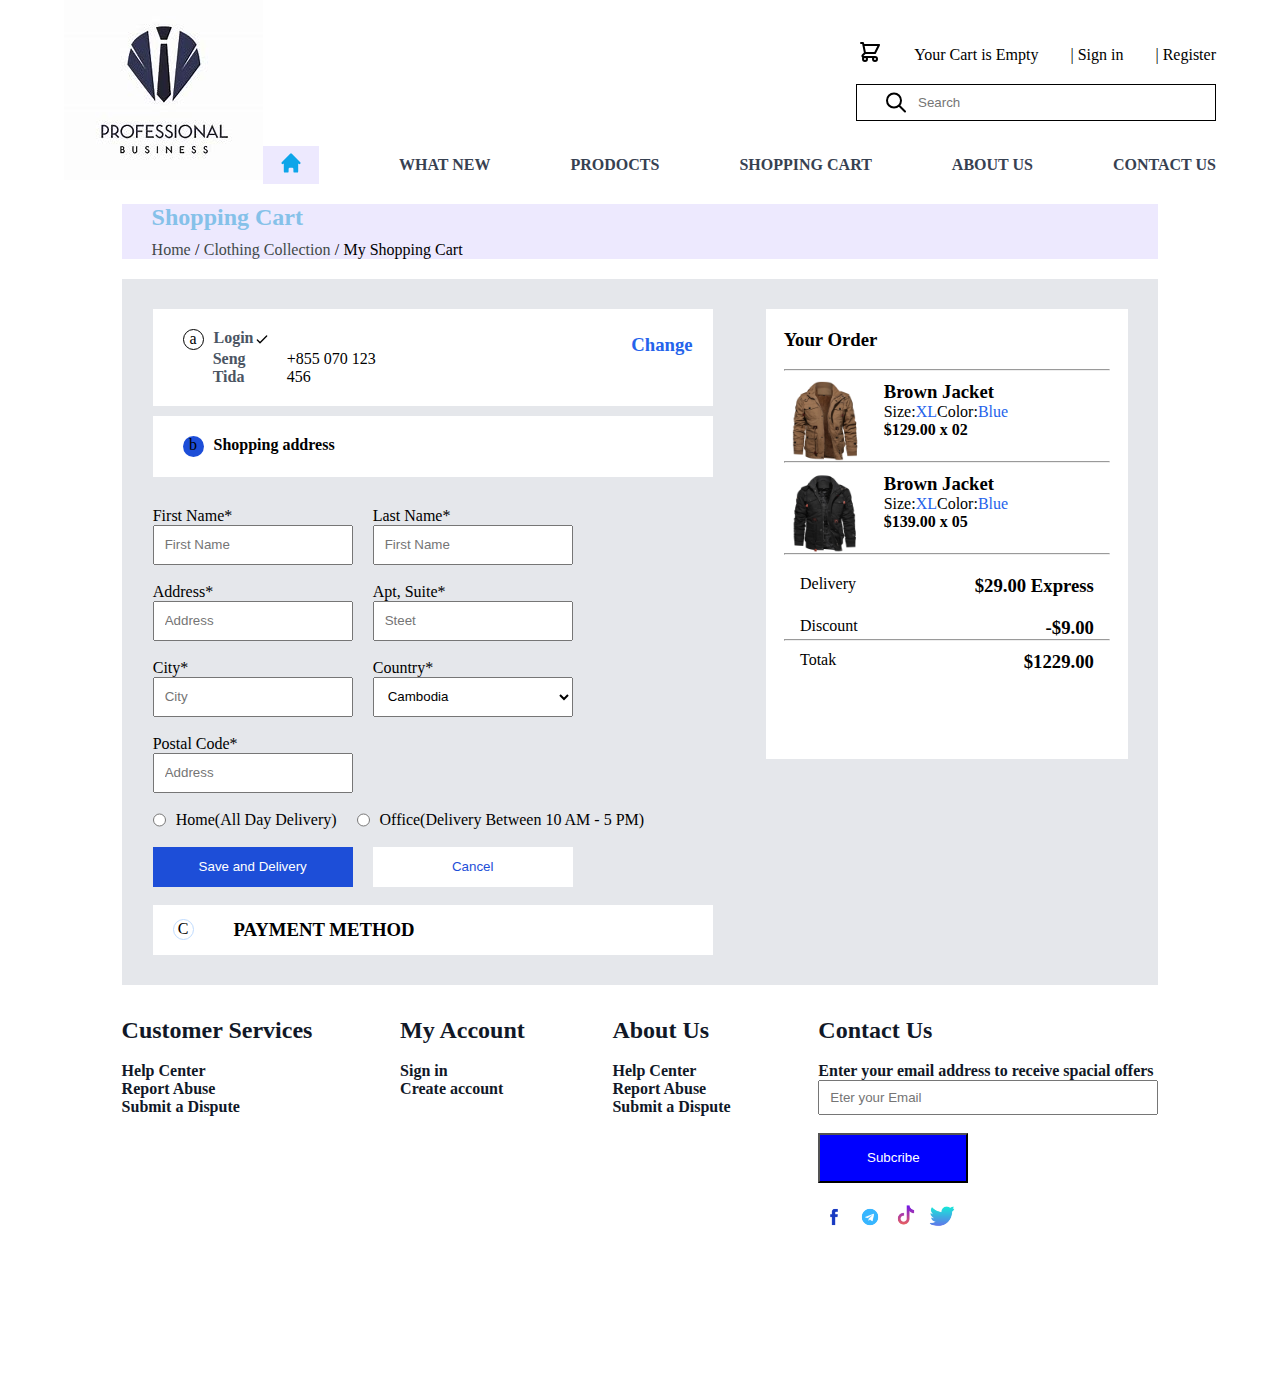
<file: shoppingcart.html>
<!DOCTYPE html>
<html lang="en" dir="ltr">

<head>
  <meta charset="utf-8">
  <title>news</title>
  <meta name="viewport" content="width=device-width, initial-scale=1.0" />
  <link rel="stylesheet" href="./css/shoppingcart.css">
</head>

<body>
  <div class="container">
    <div class="navbar">
      <div class="left-navbar">
        <img src="./assets/logo.jpg" alt="logo">
      </div>
      <div class="right-navbar">
        <div class="header">
          <svg style="width: 1.5rem;" xmlns="http://www.w3.org/2000/svg" fill="none" viewBox="0 0 24 24" stroke="currentColor">
            <path stroke-linecap="round" stroke-linejoin="round" stroke-width="2" d="M3 3h2l.4 2M7 13h10l4-8H5.4M7 13L5.4 5M7 13l-2.293 2.293c-.63.63-.184 1.707.707 1.707H17m0 0a2 2 0 100 4 2 2 0 000-4zm-8 2a2 2 0 11-4 0 2 2 0 014 0z" />
          </svg>

          <div>Your Cart is Empty</div>
          <div> | Sign in </div>
          <div> | Register </div>
        </div>
        <div class="search">
          <svg style="width: 1.5rem" xmlns="http://www.w3.org/2000/svg" fill="none" viewBox="0 0 24 24" stroke="currentColor">
            <path stroke-linecap="round" stroke-linejoin="round" stroke-width="2" d="M21 21l-6-6m2-5a7 7 0 11-14 0 7 7 0 0114 0z" />
          </svg>
          <input style="border: none; outline: none;" type="text" placeholder="Search">
        </div>
        <div id="navigation" class="navigation">
          <a href="./index.html" class="nav nav-home active">
            <svg style="width:1.5rem;" xmlns="http://www.w3.org/2000/svg" viewBox="0 0 20 20" fill="currentColor">
              <path d="M10.707 2.293a1 1 0 00-1.414 0l-7 7a1 1 0 001.414 1.414L4 10.414V17a1 1 0 001 1h2a1 1 0 001-1v-2a1 1 0 011-1h2a1 1 0 011 1v2a1 1 0 001 1h2a1 1 0 001-1v-6.586l.293.293a1 1 0 001.414-1.414l-7-7z" />
            </svg>
          </a>
          <a href="./new.html" class="nav nav-not-home">What New</a>
          <a href="./prodocts.html" class="nav nav-not-home ">Prodocts</a>
          <a href="./shoppingcart.html" class="nav nav-not-home ">Shopping Cart</a>
          <a href="./about.html" class="nav nav-not-home ">About Us</a>
          <a href="#contact" class="nav nav-not-home ">Contact Us</a>
        </div>
      </div>
    </div>

    <div class="shopping">
      <h2>Shopping Cart </h2>
      <div>
        <a href="./index.html">Home</a>
        <p>/</p>
        <a href="#">Clothing Collection</a>
        <p>/</p>
        <p>My Shopping Cart</p>
      </div>
    </div>
    <div class="big-contain">
      <div class="left-contain">
        <div class="big-bx">
          <div class="small-bx">
            <div>
              <p class="a">a</p>
              <h4 style="color:#4B5563">Login</h4>
              <svg style="width:1rem;" xmlns="http://www.w3.org/2000/svg" fill="none" viewBox="0 0 24 24" stroke="currentColor">
                <path stroke-linecap="round" stroke-linejoin="round" stroke-width="2" d="M5 13l4 4L19 7" />
              </svg>
            </div>
            <div>
              <h4 style="color:#4B5563" class="name">Seng Tida</h4>
              <p style="margin-left: 10px;"> +855 070 123 456</p>
            </div>
          </div>
          <div class="small-left">
            <h3>Change</h3>
          </div>
        </div>
        <div class="big-bx-down">
          <div class="small-bx2">
            <div>
              <p class="b">b</p>
              <h4>Shopping address</h4>
            </div>
          </div>
        </div>

        <div class="big-bx-down2">
          <div class="name-address">
            <div>
              <label>First Name*</label>
              <input type="text" placeholder="First Name">
            </div>
            <div class="left">
              <label>Last Name*</label>
              <input type="text" placeholder="First Name">
            </div>
          </div>
          <br />
          <div class="name-address2">
            <div>
              <label>Address*</label>
              <input type="text" placeholder="Address">
            </div>
            <div class="left">
              <label>Apt, Suite*</label>
              <input type="text" placeholder="Steet">
            </div>
          </div>
          <br />
          <div class="name-address3">
            <div>
              <label>City*</label>
              <input type="text" placeholder="City">
            </div>
            <div class="left">
              <label>Country*</label>
              <select>
                <option>Cambodia</option>
                <option>United State</option>
                <option>ThaiLand</option>
              </select>
            </div>
          </div>
          <br />
          <div class="name-address4">
            <div>
              <label>Postal Code*</label>
              <input type="text" placeholder="Address">
            </div>
          </div>
          <br />
          <div class="name-address5">
            <div>
              <input type="radio" name="add">
              <p>Home(All Day Delivery)</p>
            </div>
            <div class="left">
              <input type="radio" name="add">
              <p>Office(Delivery Between 10 AM - 5 PM)</p>
            </div>
          </div>
          <br />
          <div class="btn">
            <div>
              <input style="background-color:#1D4ED8; color: white" type="button" value="Save and Delivery">
            </div>
            <div class="btn-left">
              <input style="background-color: white; color: #1D4ED8" type="button" value="Cancel">
            </div>
          </div>
          <br />
          <div class="copy-right">
            <div class="copie">
              <p>C</p>
            </div>
            <div>
              <h3>PAYMENT METHOD</h3>
            </div>
          </div>
        </div>
      </div>
      <div class="right-contain">
        <div class="order">
          <h3>Your Order</h3>
          <br />
          <hr />
        <div class="jacket-img">
          <img style="width: 5rem;" src="./assets/jacket8.jpg" alt="img">
          <div class="detail">
            <h3>Brown Jacket</h3>
            <div>
              <p>Size:</p>
              <p style="color:#2563EB;">XL</p>
              <p>Color:</p>
              <p style="color:#2563EB;">Blue</p>
            </div>
            <h4>$129.00 x 02</h4>
          </div>
        </div>
        <hr />
        <div class="jacket-img">
          <img style="width: 5rem;" src="./assets/jacket9.jpg" alt="img">
          <div class="detail">
            <h3>Brown Jacket</h3>
            <div>
              <p>Size:</p>
              <p style="color:#2563EB;">XL</p>
              <p>Color:</p>
              <p style="color:#2563EB;">Blue</p>
            </div>
            <h4>$139.00 x 05</h4>
          </div>
        </div>
        <hr />
        <div class="cost-detail">
          <div class="cost-det">
            <div>
              <p>Delivery</p>
              <h3>$29.00 Express</h3>
            </div>
            <div>
              <p>Discount</p>
              <h3>-$9.00</h3>
            </div>
          </div>
        </div>
        <hr />
        <div class="total">
          <div>
            <p>Totak</p>
            <h3>$1229.00</h3>
          </div>
        </div>
        </div>
      </div>

    </div>


    <footer class="contain" id="contact">
      <div>
        <h2>Customer Services</h2>
        <br />
        <h4>Help Center</h4>
        <h4>Report Abuse</h4>
        <h4>Submit a Dispute</h4>
      </div>
      <div>
        <h2>My Account</h2>
        <br />
        <h4>Sign in</h4>
        <h4>Create account</h4>
      </div>
      <div>
        <h2>About Us</h2>
        <br />
        <h4>Help Center</h4>
        <h4>Report Abuse</h4>
        <h4>Submit a Dispute</h4>
      </div>
      <div>
        <h2>Contact Us</h2>
        <br />
        <h4>Enter your email address to receive spacial offers</h4>
        <input type="text" placeholder="Eter your Email">
        <br />
        <br />
        <button type="button" name="button">Subcribe</button>
        <br />
        <br />
        <a class="link" href="#">
          <img style="width: 2rem;" src="./assets/fb.png" alt="fb">
        </a>
        <a class="link" href="#">
          <img style="width: 2rem;" src="./assets/telegram.png" alt="tl">
        </a>
        <a class="link" href="#">
          <img style="width: 2rem;" src="./assets/tiktok.png" alt="tik">
        </a>
        <a class="link" href="#">
          <img style="width: 2rem;" src="./assets/twitter.png" alt="tw">
        </a>
      </div>
    </footer>
  </div>

  <!-- javascript -->
  <script src="./index.js"></script>
</body>

</html>
</file>
<file: css/style.css>
* {
  box-sizing: border-box;
  margin: 0;
  padding: 0;
}

.container {
  width: 90%;
  margin: 0 auto;
}

.navbar {
  display: flex;
  align-items: flex-end;
  width: 100%;
}

.right-navbar {
  width: 100%;
  display: flex;
  flex-direction: column;
  align-items: flex-end;
}

.header {
  display: flex;
  align-items: flex-end;
  margin-bottom: 20px;
}

.header div {
  display: flex;
  justify-content: center;
  justify-content: space-between;
  margin-left: 2rem;
}

.search {
  width: 360px;
  border: 1px solid black;
  display: flex;
  justify-content: center;
  margin-bottom: 25px;
}

.search input {
  width: 280px;
  padding: 10px;
}

#navigation {
  display: flex;
  justify-content: space-between;
  width: 100%;
  align-items: center;
}

.nav-home {
  padding: 0.3rem 1rem;
  display: inline-block;
  text-decoration: none;
  color: #374151;
}
.nav-home svg:hover{
  transform: rotate(360deg);
  transition: transform 1.5s;
}

.nav-not-home {
  display: inline-block;
  text-decoration: none;
  color: #374151;
  text-transform: uppercase;
  font-weight: bolder;
}
.active{
  color: #0EA5E9;
  background-color: #EDE9FE;
}

/* slider */

.slider{
  display: flex;
  flex-wrap: nowrap;
  grid-gap: 10px;
  margin-top: 25px;
}
.slider-left{
  width: 90%;
}
.slider-left img{
  width: 100%;
  height: 100%;
  object-fit: cover;
  object-position: center;
}
.slider-right{
  width: 50%;
}
.slider-right img{
  width: 100%;
  object-fit: cover;
  object-position: center;
}
.category{
  text-transform: uppercase;
  margin-top: 30px;
  width: 100%;
}
.mini-category{
  display: flex;
  justify-content: center;
  justify-content: space-between;
  margin-top: 20px;
}
.mini-category div{
  display: flex;
  justify-content: space-between;
  grid-gap: 5px;
  width: 400px;
  height: 400px;
  border: 1px solid rgb(228, 227, 227);
  overflow: hidden;
}
.mini-category div img:hover{
  transform: scale(1.2);
  transition: transform 0.8s;
}
.collection{
  margin-top: 20px;
  width: 100%;
}
.collection h1{
  text-transform: uppercase;
  color: #111827;
}
.bx-collection{
  display: flex;
  justify-content: center;
  grid-gap: 5px;
  margin-top: 20px;
}
.bx-collection .bx{
  width: 350px;
  height: 370px;
}
.bx-collection .bx .img-bx{
  width: 300px;
  height: 300px;
  overflow: hidden;
}
.bx-collection .bx img{
  width: 300px;
  height: 300px;
}
.bx-collection .bx img:hover{
  transform: scale(1.2);
  transition: transform 0.8s;
}
.bx{
  color: #A9A9A9;
}
.s-bx{
  color: #A9A9A9;
  margin-top: 5px;
  display: flex;
  justify-content: space-between;
  margin: 5px 0;
}
.s-bx svg{
  background-color: #93C5FD;
  color: #2563EB;
}
.promo{
  width: 100%;
  display: flex;
  justify-content: center;
  justify-content: space-between;
  grid-gap: 20px;
  margin-top: 50px;
  margin-bottom: 50px;
}
.p-m1{
  padding-left: 20px;
  width: 450px;
  height: 100px;
  position: relative;
  padding-top: 20px;
  background-color: #db2777;
  color: white;
}
.p-m1 h1{
  position: absolute;
  right: 70px;
  bottom: 10px;
  font-size: 70px;
}
.p-m2{
  padding-left: 20px;
  width: 450px;
  height: 100px;
  position: relative;
  padding-top: 20px;
  background-color: #4f46e5;
  color: white;
}
.p-m2 h1{
  text-transform: uppercase;
  text-align: center;
}
.p-m2 h3{
  text-transform: uppercase;
  text-align: center;
}
.p-m3{
  padding-left: 20px;
  width: 450px;
  height: 100px;
  position: relative;
  padding-top: 20px;
  background-color: #2563eb;
  color: white
}
.p-m3 h1{
  text-transform: uppercase;
  text-align: center;
}
.p-m3 h3{
  text-transform: uppercase;
  text-align: center;
}
.contain{
  width: 100%;
  height: 350px;
  display: flex;
  justify-content: space-between;
  margin: 2rem 0;
}
.contain h3{
  font-weight: normal;
}
.contain input{
  width: 340px;
  height: 35px;
  outline: none;
  padding-left: 10px;
}
.contain button{
  width: 150px;
  height: 50px;
  background-color: blue;
  color: white;
}
.link{
  text-decoration: none;
}
</file>
<file: css/about.css>
* {
  box-sizing: border-box;
  margin: 0;
  padding: 0;
}

.container {
  width: 100%;
  margin: 0 auto;
}

.navbar {
  display: flex;
  align-items: flex-end;
  width: 97%;
  margin: 20px auto;
}
#navigation {
  display: flex;
  justify-content: space-between;
  width: 100%;
  align-items: center;
}
.navigation a:hover{
  color: blue;
}
.nav-not-home {
  display: inline-block;
  text-decoration: none;
  color: #374151;
  text-transform: uppercase;
  font-weight: bolder;
}
.page-title{
  font-size: 35px;
  text-transform: uppercase;
}
.all-container{
  width: 100%;
  position: relative;
}
.about-img{
  width: 100%;
}
.about-img img{
  margin-top: 30px;
  z-index: -1;
  height: 600px;
}
.about{
  width: 400px;
  z-index: 5;
  position: absolute;
  left: 100px;
  top: 100px;
}
.about h1{
  font-size: 50px;
  text-transform: uppercase;
  color: white;
}
.about h2{
  color: white;
  text-align: left;
  margin-top: 30px;
}
.about h3{
  margin-top: 30px;
  text-align: left;
  color:white;
}
.line{
  width: 220px;
  height: 5px;
  background-color: #1E40AF;
  margin-top: 2rem;
}
.mission{
  display: flex;
  justify-content: space-between;
  width: 80%;
  margin: 80px auto;
}
.s-detail{
  text-align: left;
}
.bx{
  width: 40%;
}
.bx div{
  margin-top: 20px;
}
.o-service{
  width: 80%;
  margin: 80px auto;
  text-align: center;
}
.line1{
  width: 220px;
  height: 5px;
  background-color: #1E40AF;
  margin: 2rem auto;
}
.o-service h2{
  width: 60%;
  margin: 0 auto;
}
.o-service img{
  width: 80%;
  margin: 2rem auto;
}
hr{
  color: white;
}


/* Footer */
.contain{
  position: relative;
  width: 90%;
  height: 350px;
  display: flex;
  justify-content: center;
  justify-content: space-between;
  margin: 2rem auto;
  color: #111827;
}
.contain h3{
  font-weight: normal;
}
.contain input{
  width: 340px;
  height: 35px;
  outline: none;
  padding-left: 10px;
}
.contain button{
  width: 150px;
  height: 50px;
  background-color: blue;
  color: white;
}
.link{
  text-decoration: none;
}
</file>
<file: css/new.css>
* {
  box-sizing: border-box;
  margin: 0;
  padding: 0;
}

.container {
  width: 90%;
  margin: 0 auto;
}

.navbar {
  display: flex;
  align-items: flex-end;
  width: 100%;
  margin-bottom: 20px;
}

.right-navbar {
  width: 100%;
  display: flex;
  flex-direction: column;
  align-items: flex-end;
}

.header {
  display: flex;
  align-items: flex-end;
  margin-bottom: 20px;
}

.header div {
  display: flex;
  justify-content: center;
  justify-content: space-between;
  margin-left: 2rem;
}

.search {
  width: 360px;
  border: 1px solid black;
  display: flex;
  justify-content: center;
  margin-bottom: 25px;
}

.search input {
  width: 280px;
  padding: 10px;
}

#navigation {
  display: flex;
  justify-content: space-between;
  width: 100%;
  align-items: center;
}
.navigation a:hover{
  color: blue;
}

.nav-home {
  padding: 0.3rem 1rem;
  display: inline-block;
  text-decoration: none;
  color: #374151;
}

.nav-not-home {
  display: inline-block;
  text-decoration: none;
  color: #374151;
  text-transform: uppercase;
  font-weight: bolder;
}
.active{
  color: #0EA5E9;
  background-color: #EDE9FE;
}
.bx-hr{
  display: flex;
  justify-content: flex-start;
  margin: 1rem 0;
}
.bx-hr a {
  text-decoration: none;
  justify-content: space-between;
  margin-left: 1rem;
  color: #424949;
  font-weight: bold;
}
.bx-hr p{
  justify-content: space-between;
  margin-left: 1rem;
}

.container-all{
  background-color: #ecf0f1;
  display: flex;
  justify-content: space-between;
  margin-top: 1.5rem;
}
.contain-left{
  width: 70%;
  margin-bottom: 1rem;
}
.contain-left hr{
  margin-top: 1rem;
  color: blue;
}
.bx{
  display: flex;
  justify-content: flex-start;
  margin-top: 1.5rem;
  margin-left: 1.5rem;
}
.bx div{
  margin-left: 20px;
  margin-top: 20px;
}
.contain-left div{
  text-align: justify;
}
.contain-right{
  width:25%;
  margin-top: 30px;
}
hr{
  margin-left: 25px;
}

/* Footer */
.contain{
  width: 90%;
  height: 350px;
  display: flex;
  justify-content: center;
  justify-content: space-between;
  margin: 2rem auto;
}
.contain h3{
  font-weight: normal;
}
.contain input{
  width: 340px;
  height: 35px;
  outline: none;
  padding-left: 10px;
}
.contain button{
  width: 150px;
  height: 50px;
  background-color: blue;
  color: white;
}
.link{
  text-decoration: none;
}
</file>
<file: css/products.css>
* {
  box-sizing: border-box;
  margin: 0;
  padding: 0;
}

.container {
  width: 90%;
  margin: 0 auto;
}

.navbar {
  display: flex;
  align-items: flex-end;
  width: 100%;
  margin-bottom: 20px;
}

.right-navbar {
  width: 100%;
  display: flex;
  flex-direction: column;
  align-items: flex-end;
}

.header {
  display: flex;
  align-items: flex-end;
  margin-bottom: 20px;
}

.header div {
  display: flex;
  justify-content: center;
  justify-content: space-between;
  margin-left: 2rem;
}

.search {
  width: 360px;
  border: 1px solid black;
  display: flex;
  justify-content: center;
  margin-bottom: 25px;
}

.search input {
  width: 280px;
  padding: 10px;
}

#navigation {
  display: flex;
  justify-content: space-between;
  width: 100%;
  align-items: center;
}
.navigation a:hover{
  color: blue;
}
.nav-home {
  padding: 0.3rem 1rem;
  display: inline-block;
  text-decoration: none;
  color: #374151;
}

.nav-not-home {
  display: inline-block;
  text-decoration: none;
  color: #374151;
  text-transform: uppercase;
  font-weight: bolder;
}
.active{
  color: #0EA5E9;
  background-color: #EDE9FE;
}

.bx-hr{
  display: flex;
  justify-content: flex-start;
  margin: 1rem 0;
}
.bx-hr div {
  justify-content: space-between;
  margin-left: 1rem;
  color: #9CA3AF;
  font-weight: bold;
}
.bx-hr div a{
  color: #9CA3AF;
}

.contain-cart{
  width:100%;
  display: flex;
  justify-content: center;
  justify-content: space-between;
  margin: 10px auto;
}
.img-cart{
  display: flex;
  justify-content: flex-start;
  width: 35%;
  margin-left: 1.5rem;
  flex-wrap: wrap;
}
.img-cart img{
  border: 1px solid   #a6acaf;
  margin: 0 1px;
  margin: 5px auto;
}
.cart-ch{
  width: 35%;
}
.cart-bx{
  margin: 5px auto;
}
.cart-bx h2{
  color: #3498db;
}
.cart-bx h4{
  color:  #839192;
}
.cart-input select{
  margin: 10px 20px;
  width: 100px;
  height: 30px;
}
.cart-input input{
  width: 100px;
  height: 30px;
}
.cart-input .price{
  display: flex;
  justify-content: space-between;
  align-items: center;
  width: 170px;
}
.cart-input .price div{
  font-size: 20px;
}
.cart-input .price div h4{
  color: red;
}
.btn{
  text-transform: uppercase;
  display: flex;
}
.btn button{
  width: 150px;
  height: 50px;
  border: 0;
}
.btn .btn-b2{
  margin-left: 20px;
  background-color:  #3498db;
}
.side-img{
  margin-right: 30px;
}
.side-img div{
  border: 1px solid #a6acaf;
  margin-top: 5px;
}
.description{
  width: 95%;
  margin: 30px auto;

}
.description legend{
  color:  #bdc3c7;
  margin-left: 20px;
  font-size: 20px;
}
.description fieldset h2{
  margin-left: 20px;
}
.description fieldset h4{
  margin-left: 20px;
}
.description fieldset h5{
  margin-left: 20px;
}


/* Footer */
.contain{
  width: 90%;
  height: 350px;
  display: flex;
  justify-content: center;
  justify-content: space-between;
  margin: 2rem auto;
}
.contain h3{
  font-weight: normal;
}
.contain input{
  width: 340px;
  height: 35px;
  outline: none;
  padding-left: 10px;
}
.contain button{
  width: 150px;
  height: 50px;
  background-color: blue;
  color: white;
}
.link{
  text-decoration: none;
}
</file>
<file: css/shoppingcart.css>
* {
  box-sizing: border-box;
  margin: 0;
  padding: 0;
}

.container {
  width: 90%;
  margin: 0 auto;
}

.navbar {
  display: flex;
  align-items: flex-end;
  width: 100%;
}

.right-navbar {
  width: 100%;
  display: flex;
  flex-direction: column;
  align-items: flex-end;
}

.header {
  display: flex;
  align-items: flex-end;
  margin-bottom: 20px;
}

.header div {
  display: flex;
  justify-content: center;
  justify-content: space-between;
  margin-left: 2rem;
}

.search {
  width: 360px;
  border: 1px solid black;
  display: flex;
  justify-content: center;
  margin-bottom: 25px;
}

.search input {
  width: 280px;
  padding: 10px;
}

#navigation {
  display: flex;
  justify-content: space-between;
  width: 100%;
  align-items: center;
}
.navigation a:hover{
  color: blue;
}

.nav-home {
  padding: 0.3rem 1rem;
  display: inline-block;
  text-decoration: none;
  color: #374151;
}

.nav-not-home {
  display: inline-block;
  text-decoration: none;
  color: #374151;
  text-transform: uppercase;
  font-weight: bolder;
}
.active{
  color: #0EA5E9;
  background-color: #EDE9FE;
}
.bx-hr{
  display: flex;
  justify-content: flex-start;
  margin: 1rem 0;
}
.bx-hr a {
  text-decoration: none;
  justify-content: space-between;
  margin-left: 1rem;
  color: #424949;
  font-weight: bold;
}
.bx-hr p{
  justify-content: space-between;
  margin-left: 1rem;
}

.container-all{
  background-color: #ecf0f1;
  display: flex;
  justify-content: space-between;
  margin-top: 1.5rem;
}
.contain-left{
  width: 70%;
  margin-bottom: 1rem;
}
.contain-left hr{
  margin-top: 1rem;
  color: blue;
}
.bx{
  display: flex;
  justify-content: flex-start;
  margin-top: 1.5rem;
  margin-left: 1.5rem;
}
.bx div{
  margin-left: 20px;
  margin-top: 20px;
}
.contain-left div{
  text-align: justify;
}
.contain-right{
  width:25%;
}

.shopping{
  background-color: #EDE9FE;
  margin: 20px auto;
  width: 90%;
}
.shopping h2{
  color: #85c1e9;
  margin-left: 30px;
}
.shopping div{
  margin-top: 10px;
  display: flex;
  justify-content: space-between;
  width: 30%;
  margin-left: 30px;
}
.shopping div a{
  text-decoration: none;
  color: #424949;
}

.big-contain{
  display: flex;
  justify-content: space-between;
  width: 90%;
  background-color: #E5E7EB;
  margin: 20px auto;
}
.left-contain{
  width: 60%;
  margin-top: 20px;
}
.big-bx{
  display: flex;
  justify-content: space-between;
  background-color: white;
  width: 90%;
  margin: 10px auto;
}
.small-bx{
  width: 40%;
  margin: 20px 20px;

}
.small-bx div{
  display: flex;
  justify-content: flex-start;
  margin-left: 10px;
}
.small-bx div .a{
  margin-right: 10px;
  border: 1px solid black;
  border-radius: 100%;
  width: 1.3rem;
  height: 1.3rem;
  text-align: center;
}
.small-bx div .name{
  margin-left: 30px;
}
.small-left{
  margin: 25px 20px;
  color:#2563EB;
}

.big-bx-down{
  display: flex;
  justify-content: space-between;
  background-color: white;
  margin-top: 30px;
  width: 90%;
  margin: 10px auto;
}
.small-bx2{
  width: 30%;
  margin: 20px 20px;
}
.small-bx2 div{
  display: flex;
  justify-content: flex-start;
  margin-left: 10px;
}
.small-bx2 div .b{
  margin-right: 10px;
  border-radius: 100%;
  width: 1.3rem;
  height: 1.3rem;
  text-align: center;
  background-color: #1D4ED8;
}
.big-bx-down2{
  margin-top: 30px;
  width: 90%;
  margin: 30px auto;
}
.name-address{
  display: flex;
  justify-content: flex-start;
}
.name-address .left{
padding-left: 20px;
}
.name-address div input{
  display: flex;
  justify-content: flex-start;
  width: 200px;
  height: 40px;
  padding-left: 10px;
}
.name-address2{
  display: flex;
  justify-content: flex-start;
}
.name-address2 .left{
padding-left: 20px;
}
.name-address2 div input{
  display: flex;
  justify-content: flex-start;
  width: 200px;
  height: 40px;
  padding-left: 10px;
}
.name-address3{
  display: flex;
  justify-content: flex-start;
}
.name-address3 .left{
padding-left: 20px;
}
.name-address3 div input{
  display: flex;
  justify-content: flex-start;
  width: 200px;
  height: 40px;
  padding-left: 10px;
}
.name-address3 div select{
  display: flex;
  justify-content: flex-start;
  width: 200px;
  height: 40px;
  padding-left: 10px;
}
.name-address4{
  display: flex;
  justify-content: flex-start;
}
.name-address4 div input{
  display: flex;
  justify-content: flex-start;
  width: 200px;
  height: 40px;
  padding-left: 10px;
}
.name-address5{
  display: flex;
  justify-content: flex-start;
}
.name-address5 div{
  display: flex;
  justify-content: flex-start;
}
.name-address5 div p{
  margin-left: 10px;
}
.name-address5 .left{
padding-left: 20px;
}
.btn{
  display: flex;
  justify-content: flex-start;
}
.btn div input{
  width:200px;
  height: 40px;
  border: 0;
}
.btn-left{
  margin-left: 20px;
}
.copy-right{
  display: flex;
  justify-content: flex-start;
  background-color: white;
  height: 50px;
}
.copy-right div{
  display: flex;
  justify-content: flex-start;
  margin: auto 20px;
}
.copie{
  width:1.3rem;
  height: 1.3rem;
  border: 1px solid #BFDBFE;
  border-radius: 100%;
}
.copy-right div p{
  width: 1.3rem;
  height: 1.3rem;
  border-radius: 100%;
  text-align: center;
}
.right-contain{
  width: 35%;
  height: 450px;
  margin-top: 30px;
  background-color: white;
  margin-right: 30px;
}
.order{
  width: 90%;
  margin: 20px auto;
  height: 400px;
}
.flex-jacket{
display: flex;
}
.jacket-img{
  display: flex;
  justify-content: flex-start;
  margin-top: 10px;
}
.jacket-img .detail{
  margin-left: 20px;
}
.jacket-img .detail div{
  display: flex;
}
.cost-detail{
  margin-top: 20px;
width: 100%;
}
.cost-det{
  width: 90%;
  margin: 0 auto;
}
.cost-det div{
  margin-top: 20px;
  display: flex;
  justify-content: space-between;
}
.total{
  width: 90%;
  margin: 0 auto;
}
.total div{
  margin-top: 10px;
  display: flex;
  justify-content: space-between;
}
hr{
  color: #E5E7EB;
}


/* Footer */
.contain{
  width: 90%;
  height: 350px;
  display: flex;
  justify-content: center;
  justify-content: space-between;
  margin: 2rem auto;
  color: #111827;
}
.contain h3{
  font-weight: normal;
}
.contain input{
  width: 340px;
  height: 35px;
  outline: none;
  padding-left: 10px;
}
.contain button{
  width: 150px;
  height: 50px;
  background-color: blue;
  color: white;
}
.link{
  text-decoration: none;
}
</file>
